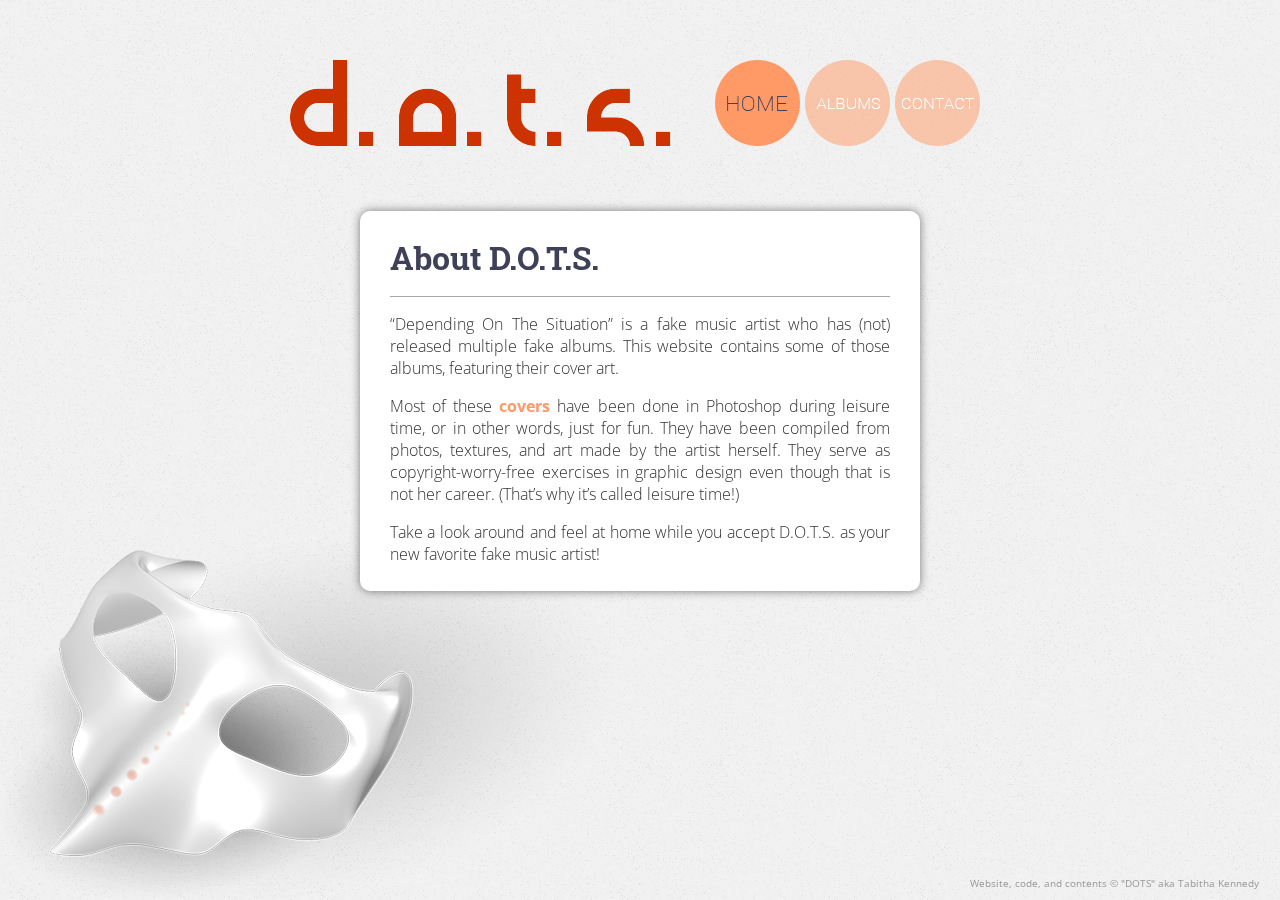
<file: index.html>
<!doctype html>
<html>
<head>
<meta charset="utf-8">
<title>D.O.T.S. Home Page</title>
<link href="stylesheet.css" rel="stylesheet" type="text/css">
<link rel="shortcut icon" href="favicon.ico" type="image/x-icon" />
<link href='http://fonts.googleapis.com/css?family=Open+Sans:300,300italic,700,700italic' rel='stylesheet' type='text/css'>
<link href='http://fonts.googleapis.com/css?family=Roboto+Slab:700' rel='stylesheet' type='text/css'>
<script type="text/javascript">
function MM_swapImgRestore() { //v3.0
  var i,x,a=document.MM_sr; for(i=0;a&&i<a.length&&(x=a[i])&&x.oSrc;i++) x.src=x.oSrc;
}
function MM_preloadImages() { //v3.0
  var d=document; if(d.images){ if(!d.MM_p) d.MM_p=new Array();
    var i,j=d.MM_p.length,a=MM_preloadImages.arguments; for(i=0; i<a.length; i++)
    if (a[i].indexOf("#")!=0){ d.MM_p[j]=new Image; d.MM_p[j++].src=a[i];}}
}

function MM_findObj(n, d) { //v4.01
  var p,i,x;  if(!d) d=document; if((p=n.indexOf("?"))>0&&parent.frames.length) {
    d=parent.frames[n.substring(p+1)].document; n=n.substring(0,p);}
  if(!(x=d[n])&&d.all) x=d.all[n]; for (i=0;!x&&i<d.forms.length;i++) x=d.forms[i][n];
  for(i=0;!x&&d.layers&&i<d.layers.length;i++) x=MM_findObj(n,d.layers[i].document);
  if(!x && d.getElementById) x=d.getElementById(n); return x;
}

function MM_swapImage() { //v3.0
  var i,j=0,x,a=MM_swapImage.arguments; document.MM_sr=new Array; for(i=0;i<(a.length-2);i+=3)
   if ((x=MM_findObj(a[i]))!=null){document.MM_sr[j++]=x; if(!x.oSrc) x.oSrc=x.src; x.src=a[i+2];}
}
</script>
</head>

<body id="bg" onLoad="MM_preloadImages('images/button3_onstate.png','images/button2_onstate.png')">
<header> <a href="index.html"><img src="images/logo.png" alt="logo" name="logo" width="381" height="86" id="logo"></a>
    &nbsp;&nbsp;&nbsp;&nbsp;&nbsp;&nbsp;&nbsp;&nbsp;&nbsp;
    <nav> <a href="index.html"><img src="images/button1_normal.png" width="86" height="86" alt="home"></a>
    <a href="albums.html" onMouseOut="MM_swapImgRestore()" onMouseOver="MM_swapImage('Albums','','images/button2_onstate.png',1)"><img src="images/button2_offstate.png" alt="albums" width="86" height="86" id="Albums"></a> <a href="contact.html" onMouseOut="MM_swapImgRestore()" onMouseOver="MM_swapImage('Contact','','images/button3_onstate.png',1)"><img src="images/button3_offstate.png" alt="contact" width="86" height="86" id="Contact"></a>
    </nav>
</header>
<div id="container">
	<article>
    	<h1>About D.O.T.S.</h1>
        <hr>
        <p>“Depending On The Situation” is a fake music artist who has (not)
released multiple fake albums. This website contains some of
those albums, featuring their cover art.</p>
		<p>Most of these <a href="albums.html">covers</a> have been done in Photoshop during leisure
time, or in other words, just for fun. They have been compiled
from photos, textures, and art made by the artist herself. They
serve as copyright-worry-free exercises in graphic design even
though that is not her career. (That’s why it’s called leisure
time!)</p>
		<p>Take a look around and feel at home while you accept D.O.T.S. as
your new favorite fake music artist!</p>
    </article>
</div>

<div id="bgimg"><img src="images/bg-mask-crop.png" name="bgimg" width="625" height="374"></div>
<footer>Website, code, and contents &copy; "DOTS" aka Tabitha Kennedy</footer>
</body>
</html>
</file>
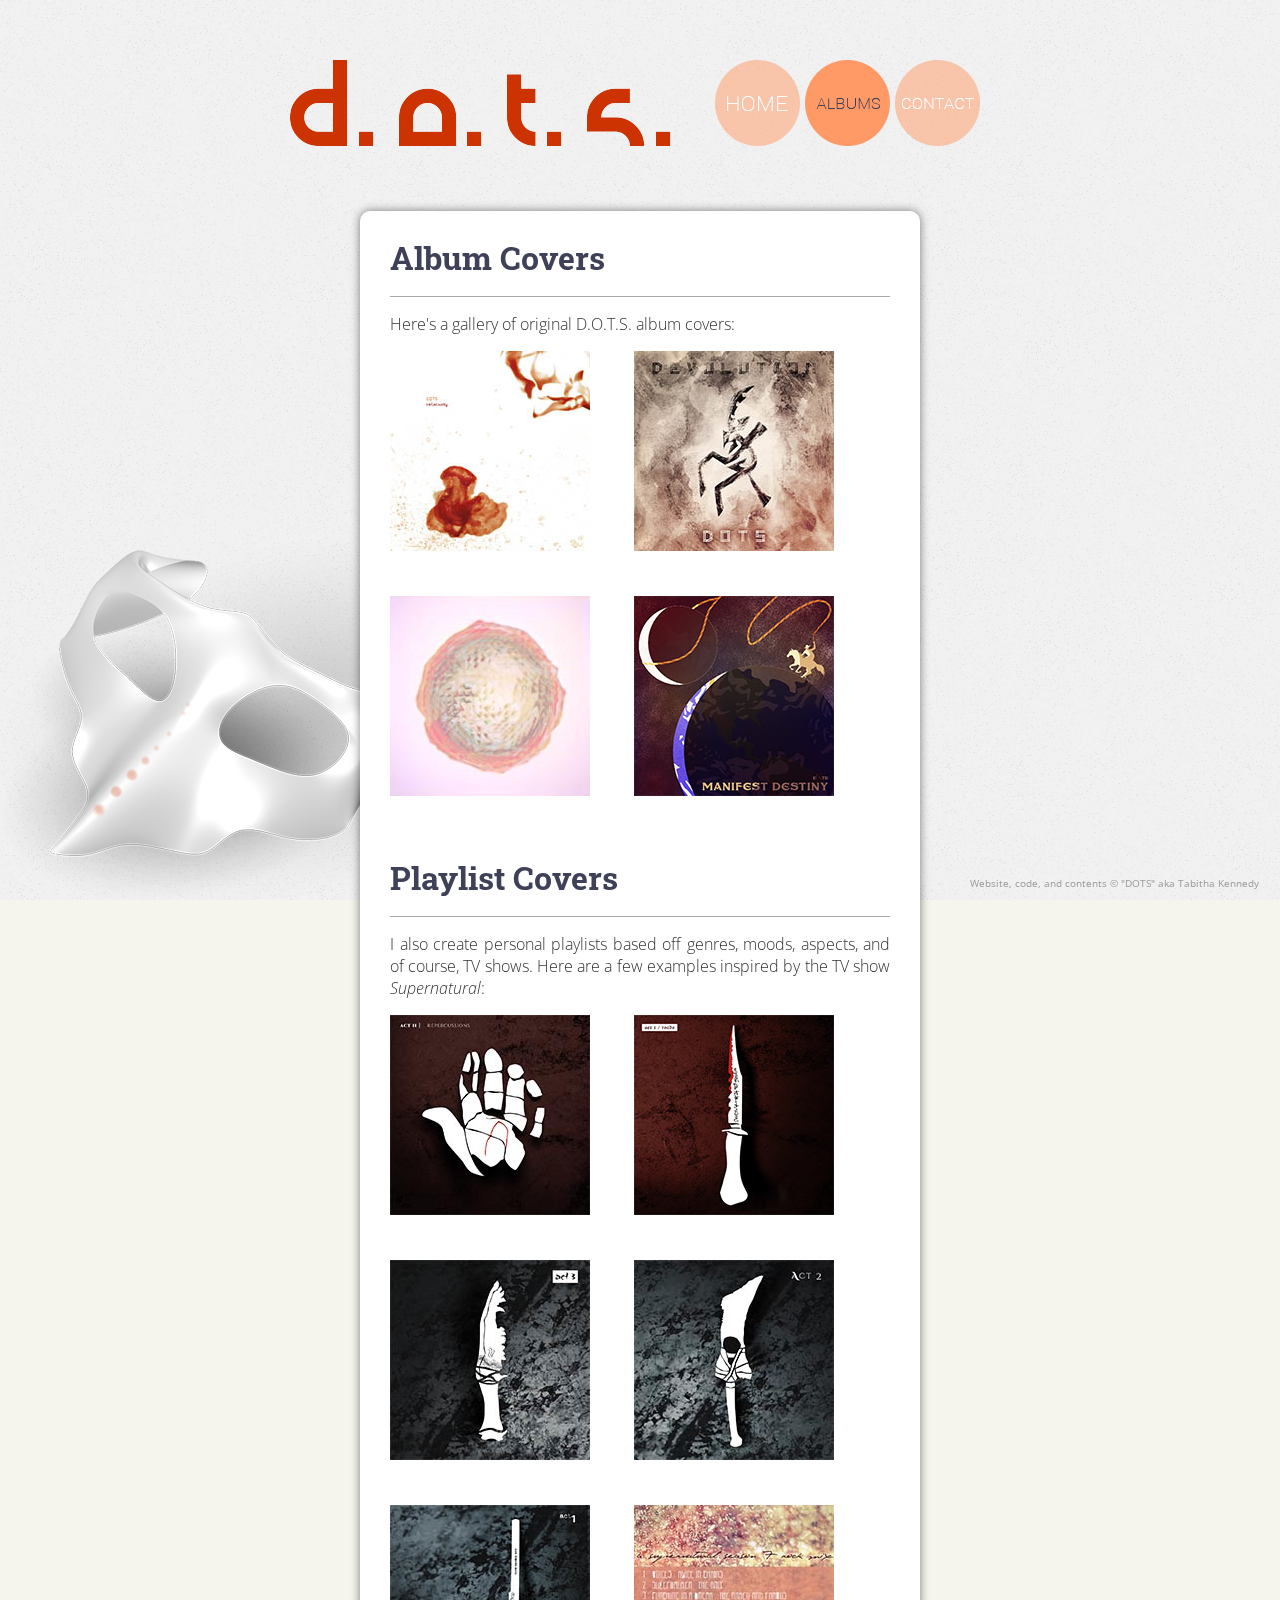
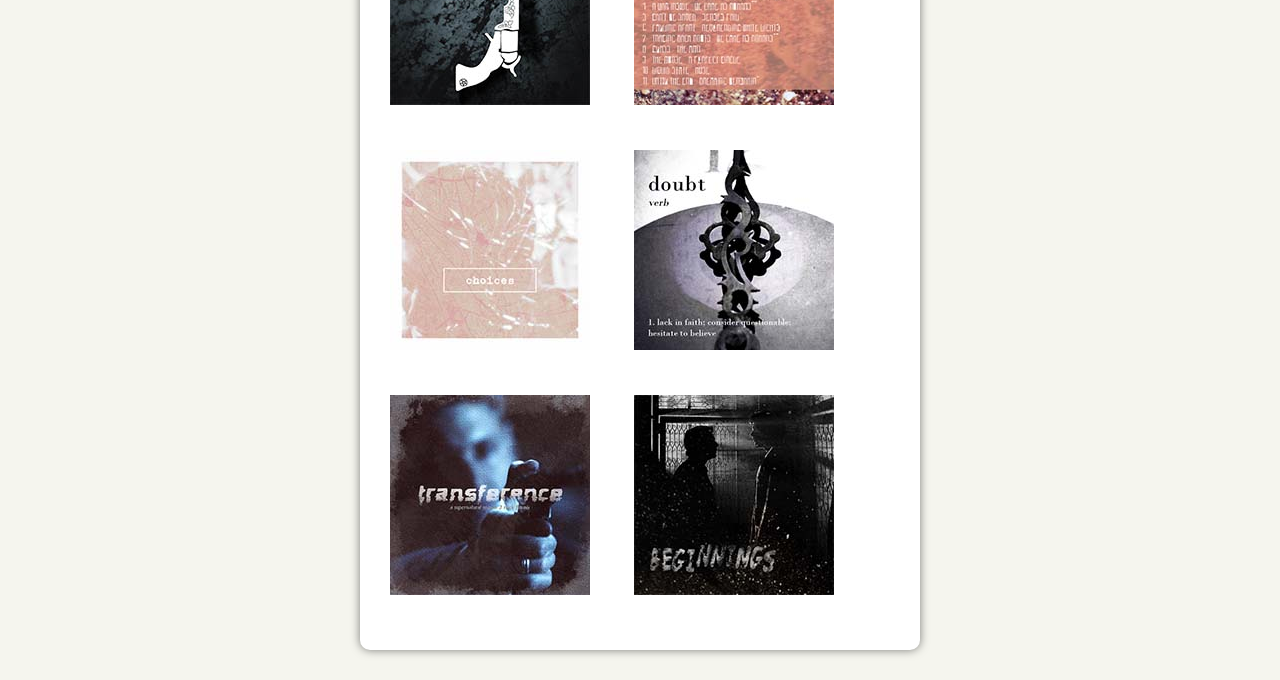
<file: albums.html>
<!doctype html>
<html>
<head>
<meta charset="utf-8">
<title>D.O.T.S. Album Covers</title>
<link href="stylesheet.css" rel="stylesheet" type="text/css">
<link rel="shortcut icon" href="favicon.ico" type="image/x-icon" />
<link href='http://fonts.googleapis.com/css?family=Open+Sans:300,300italic,700,700italic' rel='stylesheet' type='text/css'>
<link href='http://fonts.googleapis.com/css?family=Roboto+Slab:700' rel='stylesheet' type='text/css'>
<script type="text/javascript">
function MM_swapImgRestore() { //v3.0
  var i,x,a=document.MM_sr; for(i=0;a&&i<a.length&&(x=a[i])&&x.oSrc;i++) x.src=x.oSrc;
}
function MM_preloadImages() { //v3.0
  var d=document; if(d.images){ if(!d.MM_p) d.MM_p=new Array();
    var i,j=d.MM_p.length,a=MM_preloadImages.arguments; for(i=0; i<a.length; i++)
    if (a[i].indexOf("#")!=0){ d.MM_p[j]=new Image; d.MM_p[j++].src=a[i];}}
}

function MM_findObj(n, d) { //v4.01
  var p,i,x;  if(!d) d=document; if((p=n.indexOf("?"))>0&&parent.frames.length) {
    d=parent.frames[n.substring(p+1)].document; n=n.substring(0,p);}
  if(!(x=d[n])&&d.all) x=d.all[n]; for (i=0;!x&&i<d.forms.length;i++) x=d.forms[i][n];
  for(i=0;!x&&d.layers&&i<d.layers.length;i++) x=MM_findObj(n,d.layers[i].document);
  if(!x && d.getElementById) x=d.getElementById(n); return x;
}

function MM_swapImage() { //v3.0
  var i,j=0,x,a=MM_swapImage.arguments; document.MM_sr=new Array; for(i=0;i<(a.length-2);i+=3)
   if ((x=MM_findObj(a[i]))!=null){document.MM_sr[j++]=x; if(!x.oSrc) x.oSrc=x.src; x.src=a[i+2];}
}
</script>
</head>

<body id="bg" onLoad="MM_preloadImages('images/button3_onstate.png','images/button1_onstate.png')">
<header> <a href="index.html"><img src="images/logo.png" alt="logo" name="logo" width="381" height="86" id="logo"></a>
    &nbsp;&nbsp;&nbsp;&nbsp;&nbsp;&nbsp;&nbsp;&nbsp;&nbsp;
    <nav> 
    <a href="index.html" onMouseOut="MM_swapImgRestore()" onMouseOver="MM_swapImage('Home','','images/button1_onstate.png',1)"><img src="images/button1_offstate.png" alt="home" width="86" height="86" id="Home"></a> <a href="albums.html"><img src="images/button2_normal.png" width="86" height="86" alt="albums"></a> <a href="contact.html" onMouseOut="MM_swapImgRestore()" onMouseOver="MM_swapImage('Contact','','images/button3_onstate.png',1)"><img src="images/button3_offstate.png" alt="contact" width="86" height="86" id="Contact"></a>
    </nav>
</header>
<div id="container">
	<article>
    	<h1>Album Covers</h1>
        <hr>
        <p>Here's a gallery of original D.O.T.S. album covers:</p>
        <!--LIGHTBOX GALLERY-->
        <!--thumbnail image-->
            <a href="#a004">
            <img src="thumbs/15-0213blood1.jpg" alt="Blood (click to fullview)" width="200" height="200" class="thumb"> </a>
            <!--lightbox image-->
            <a href="#_" class="lightbox" id="a004">
            <img src="gallery/15-0213blood1.png" width="1000" height="1000" alt="Blood (click to close)"> </a>
        <!--thumbnail image-->
            <a href="#a003">
            <img src="thumbs/14-0319devolution.jpg" alt="Devolution (click to fullview)" width="200" height="200" class="thumb"> </a>
            <!--lightbox image-->
            <a href="#_" class="lightbox" id="a003">
            <img src="gallery/14-0319devolution.png" width="1000" height="1000" alt="Devolution (click to close)"> </a>
       	<!--thumbnail image-->
            <a href="#a002">
            <img src="thumbs/14-0221space3d.jpg" alt="3D Space (click to fullview)" width="200" height="200" class="thumb"> </a>
            <!--lightbox image-->
            <a href="#_" class="lightbox" id="a002">
            <img src="gallery/14-0221space3d.png" width="1102" height="1102" alt="3D Space  (click to close)"> </a>
        <!--thumbnail image-->
            <a href="#a001">
            <img src="thumbs/14-0221manifestdestiny.jpg" alt="Manifest Destiny (click to fullview)" width="200" height="200" class="thumb"></a>
            <!--lightbox image-->
            <a href="#_" class="lightbox" id="a001">
            <img src="gallery/14-0221manifestdestiny.png" width="1200" height="1200" alt="Manifest Destiny (click to close)"> </a>
          <!--END FIRST GALLERY-->
          <h1>Playlist Covers</h1>
          <hr>
      <p>I also create personal playlists based off genres, moods, aspects, and of course, TV shows. Here are a few examples inspired by the TV show <em>Supernatural</em>:</p>
          <!--LIGHTBOX GALLERY-->
          <!--thumbnail image-->
            <a href="#p010">
            <img src="thumbs/14-0529samact2.jpg" alt="God Has Heard Act 2 (click to fullview)" width="200" height="200" class="thumb"></a>
            <!--lightbox image-->
            <a href="#_" class="lightbox" id="p010">
            <img src="gallery/14-0529samact2.png" width="1000" height="1000" alt="God Has Heard Act 2 (click to close)"></a>
          <!--thumbnail image-->
            <a href="#p009">
            <img src="thumbs/14-0529samact1.jpg" alt="God Has Heard Act 1 (click to fullview)" width="200" height="200" class="thumb"></a>
            <!--lightbox image-->
            <a href="#_" class="lightbox" id="p009">
            <img src="gallery/14-0529samact1.png" width="600" height="600" alt="God Has Heard Act 1 (click to close)"></a>
          <!--thumbnail image-->
            <a href="#p008">
            <img src="thumbs/14-0529deanact3.jpg" alt="Chief of Ten Act 3 (click to fullview)" width="200" height="200" class="thumb"></a>
            <!--lightbox image-->
            <a href="#_" class="lightbox" id="p008">
            <img src="gallery/14-0529deanact3.png" width="1000" height="1000" alt="Chief of Ten Act 3 (click to close)"></a>
          <!--thumbnail image-->
            <a href="#p007">
            <img src="thumbs/14-0529deanact2.jpg" alt="Chief of Ten Act 2 (click to fullview)" width="200" height="200" class="thumb"></a>
            <!--lightbox image-->
            <a href="#_" class="lightbox" id="p007">
            <img src="gallery/14-0529deanact2.png" width="1000" height="1000" alt="Chief of Ten Act 2 (click to close)"></a>
          <!--thumbnail image-->
            <a href="#p006">
            <img src="thumbs/14-0529deanact1.jpg" alt="Chief of Ten Act 1 (click to fullview)" width="200" height="200" class="thumb"></a>
            <!--lightbox image-->
            <a href="#_" class="lightbox" id="p006">
            <img src="gallery/14-0529deanact1.png" width="1000" height="1000" alt="Chief of Ten Act 1 (click to close)"></a>
          <!--thumbnail image-->
            <a href="#p005">
            <img src="thumbs/13-0802s7mix.jpg" alt="Season 7 tracklist (click to fullview)" width="200" height="200" class="thumb"></a>
            <!--lightbox image-->
            <a href="#_" class="lightbox" id="p005">
            <img src="gallery/13-0802s7mix.png" width="500" height="500" alt="Season 7 tracklist (click to close)"></a>
          <!--thumbnail image-->
            <a href="#p004">
            <img src="thumbs/13-0727s4mix.jpg" alt="Season 4: Choices (click to fullview)" width="200" height="200" class="thumb"></a>
            <!--lightbox image-->
            <a href="#_" class="lightbox" id="p004">
            <img src="gallery/13-0727s4mix.png" width="500" height="500" alt="Season 4: Choices (click to close)"></a>
          <!--thumbnail image-->
            <a href="#p003">
            <img src="thumbs/13-0727s3mix.jpg" alt="Season 3: Doubt (click to fullview)" width="200" height="200" class="thumb"></a>
            <!--lightbox image-->
            <a href="#_" class="lightbox" id="p003">
            <img src="gallery/13-0727s3mix.png" width="500" height="500" alt="Season 3: Doubt (click to close)"></a>
          <!--thumbnail image-->
            <a href="#p002">
            <img src="thumbs/13-0724s2mix.jpg" alt="Season 2: Transference (click to fullview)" width="200" height="200" class="thumb"></a>
            <!--lightbox image-->
            <a href="#_" class="lightbox" id="p002">
            <img src="gallery/13-0724s2mix.png" width="500" height="500" alt="Season 2: Transference (click to close)"></a>
          <!--thumbnail image-->
            <a href="#p001">
            <img src="thumbs/13-0723s1mix.jpg" alt="Season 1: Beginnings (click to fullview)" width="200" height="200" class="thumb"></a>
            <!--lightbox image-->
            <a href="#_" class="lightbox" id="p001">
            <img src="gallery/13-0723s1mix.png" width="500" height="500" alt="Season 1: Beginnings (click to close)"></a>
          <!--END OF GALLERY-->
        
    </article>
</div>

<div id="bgimg"><img src="images/bg-mask-crop.png" name="bgimg" width="625" height="374"></div>
<footer>Website, code, and contents &copy; "DOTS" aka Tabitha Kennedy</footer>
</body>
</html>
</file>
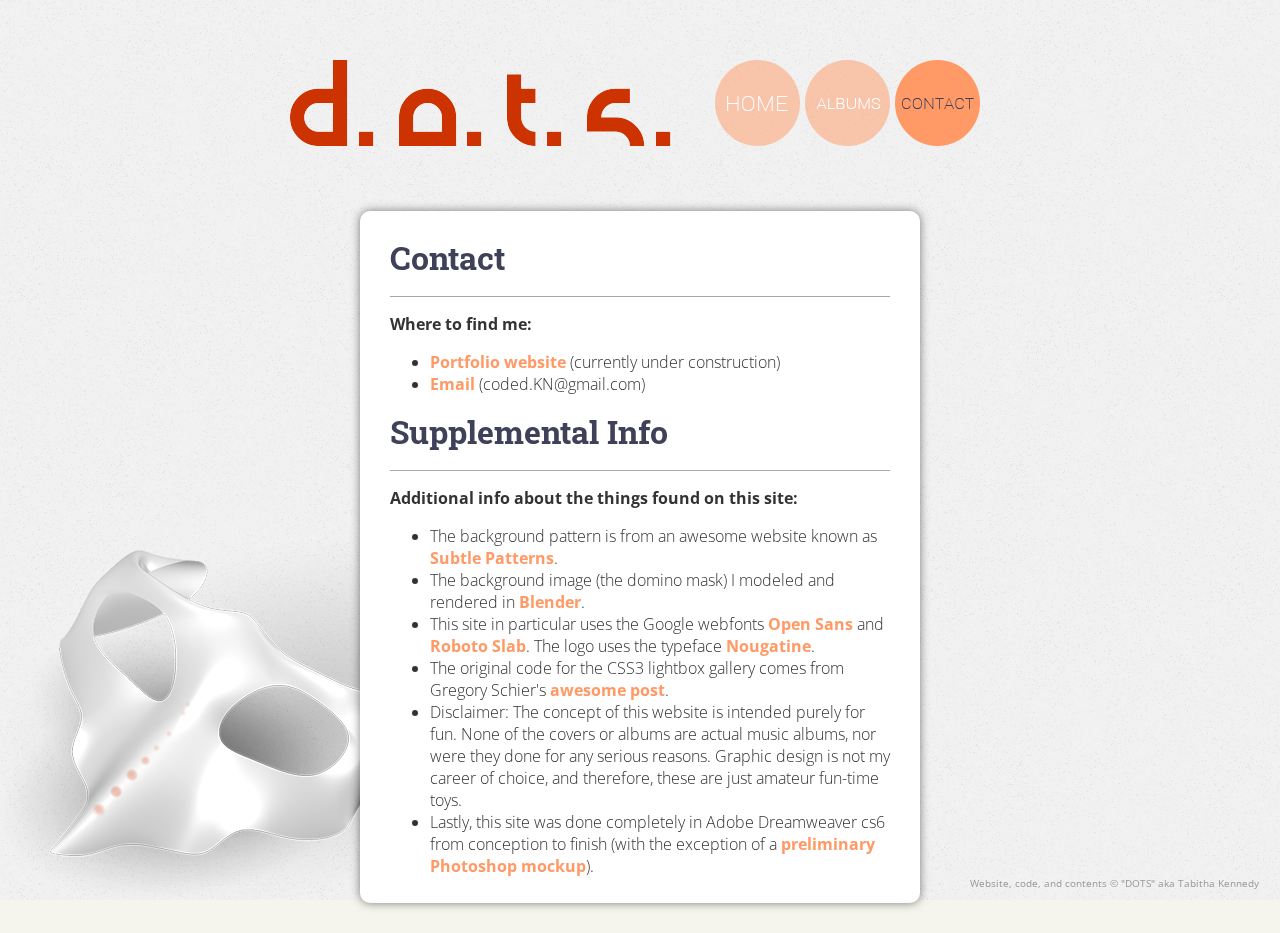
<file: contact.html>
<!doctype html>
<html>
<head>
<meta charset="utf-8">
<title>D.O.T.S. Contact and Info</title>
<link href="stylesheet.css" rel="stylesheet" type="text/css">
<link rel="shortcut icon" href="favicon.ico" type="image/x-icon" />
<link href='http://fonts.googleapis.com/css?family=Open+Sans:300,300italic,700,700italic' rel='stylesheet' type='text/css'>
<link href='http://fonts.googleapis.com/css?family=Roboto+Slab:700' rel='stylesheet' type='text/css'>
<script type="text/javascript">
function MM_swapImgRestore() { //v3.0
  var i,x,a=document.MM_sr; for(i=0;a&&i<a.length&&(x=a[i])&&x.oSrc;i++) x.src=x.oSrc;
}
function MM_preloadImages() { //v3.0
  var d=document; if(d.images){ if(!d.MM_p) d.MM_p=new Array();
    var i,j=d.MM_p.length,a=MM_preloadImages.arguments; for(i=0; i<a.length; i++)
    if (a[i].indexOf("#")!=0){ d.MM_p[j]=new Image; d.MM_p[j++].src=a[i];}}
}

function MM_findObj(n, d) { //v4.01
  var p,i,x;  if(!d) d=document; if((p=n.indexOf("?"))>0&&parent.frames.length) {
    d=parent.frames[n.substring(p+1)].document; n=n.substring(0,p);}
  if(!(x=d[n])&&d.all) x=d.all[n]; for (i=0;!x&&i<d.forms.length;i++) x=d.forms[i][n];
  for(i=0;!x&&d.layers&&i<d.layers.length;i++) x=MM_findObj(n,d.layers[i].document);
  if(!x && d.getElementById) x=d.getElementById(n); return x;
}

function MM_swapImage() { //v3.0
  var i,j=0,x,a=MM_swapImage.arguments; document.MM_sr=new Array; for(i=0;i<(a.length-2);i+=3)
   if ((x=MM_findObj(a[i]))!=null){document.MM_sr[j++]=x; if(!x.oSrc) x.oSrc=x.src; x.src=a[i+2];}
}
</script>
</head>

<body id="bg" onLoad="MM_preloadImages('images/button2_onstate.png','images/button1_onstate.png')">
<header> <a href="index.html"><img src="images/logo.png" alt="logo" name="logo" width="381" height="86" id="logo"></a>
    &nbsp;&nbsp;&nbsp;&nbsp;&nbsp;&nbsp;&nbsp;&nbsp;&nbsp;
    <nav> <a href="index.html" onMouseOut="MM_swapImgRestore()" onMouseOver="MM_swapImage('Home','','images/button1_onstate.png',1)"><img src="images/button1_offstate.png" alt="home" width="86" height="86" id="Home"></a> <a href="albums.html" onMouseOut="MM_swapImgRestore()" onMouseOver="MM_swapImage('Albums','','images/button2_onstate.png',1)"><img src="images/button2_offstate.png" alt="albums" width="86" height="86" id="Albums"></a> <a href="contact.html"><img src="images/button3_normal.png" width="86" height="86" alt="contact"></a></nav>
</header>
<div id="container">
	<article>
    	<h1>Contact</h1>
        <hr>
        <p><strong>Where to find me:</strong><ul>
        	<li><a href="http://codelack.art" target="_blank">Portfolio website</a> (currently under construction)</li>
            <li><a href="mailto:coded.kn@gmail.com" target="_top">Email</a> (coded.KN@gmail.com)</li>
        </ul></p>
        <h1>Supplemental Info</h1>
        <hr>
        <p><strong>Additional info about the things found on this site:</strong><ul>
        	<li>The background pattern is from an awesome website known as <a href="http://subtlepatterns.com/" target="_blank">Subtle Patterns</a>.</li>
            <li>The background image (the domino mask) I modeled and rendered in <a href="http://www.blender.org/" target="_blank">Blender</a>.</li>
            <li>This site in particular uses the Google webfonts <a href="https://www.google.com/fonts/specimen/Open+Sans" target="_blank">Open Sans</a> and <a href="http://www.google.com/fonts/specimen/Roboto+Slab" target="_blank">Roboto Slab</a>. The logo uses the typeface <a href="https://www.behance.net/gallery/3481787/NOUGATINE-free-font" target="_blank">Nougatine</a>.</li>
            <li>The original code for the CSS3 lightbox gallery comes from Gregory Schier's <a href="http://codepen.io/gschier/pen/HCoqh" target="_blank">awesome post</a>.</li>
            <li>Disclaimer: The concept of this website is intended purely for fun. None of the covers or albums are actual music albums, nor were they done for any serious reasons. Graphic design is not my career of choice, and therefore, these are just amateur fun-time toys.</li>
            <li>Lastly, this site was done completely in Adobe Dreamweaver cs6 from conception to finish (with the exception of a <a href="15-0311_dots-mockup.pdf">preliminary Photoshop mockup</a>).</li>
        </ul></p>
    </article>
</div>

<div id="bgimg"><img src="images/bg-mask-crop.png" name="bgimg" width="625" height="374"></div>
<footer>Website, code, and contents &copy; "DOTS" aka Tabitha Kennedy</footer>
</body>
</html>
</file>
<file: stylesheet.css>
@charset "utf-8";
body {
	font-family: "Open Sans", Calibri, Arial, Helvetica, sans-serif;
	background-color: #F5F5EE;
	background-image: url(images/bg_repeat.png);
	background-repeat: repeat;
	background-attachment: fixed;
}
/*#bg {
	
	background-image: url(images/bg-mask-crop.png);
	background-repeat: no-repeat;
	background-attachment: fixed;
	background-position: left bottom;
}
html {
	background-image: url(images/bg_repeat.png);
	background-repeat: repeat;
	background-attachment: fixed;
	
	background-image: url(images/bg-mask-crop.png);
	background-repeat: no-repeat;
	background-attachment: fixed;
	background-position: left bottom;
	
	background: url(images/bg-mask-crop.png) no-repeat, url(images/bg_repeat.png) repeat;
}*/
img {
	border: none;
}
h1 {
	font-family: "Roboto Slab", Cambria, Georgia, serif;
	font-weight: 700;
	font-size: xx-large;
	color: #3e4158;
	line-height: 1em;
}
b, strong {
	font-weight: 700;
}
#container {
	margin: 30px auto;
	z-index: 99;
	position: relative;
	clear: both;
	display: block;
}
#container a:link {
	text-decoration: none;
	color: #f96;
	font-weight: 700;
}
#container a:visited {
	color: #f96;
}
#container a:hover {
	color: #3e4158;
}
#container a:active {
	color: ##3e4158;
}
header {
	position: relative;
	width: 700px;
	margin: 60px auto;
	display: block;
}
#logo {
	display: inline-block;
}
nav {
	display: inline-block;
	right: 0;
}
#bgimg {
	bottom: 0;
	left: 0;
	z-index: -1;
	position: fixed;
	width: 625px;
	height: 374px;
}
footer {
	font-size: x-small;
	color: #999;
	display: block;
	margin: 10px;
	width: 300px;
	position: fixed;
	z-index: 10;
	right: 0px;
	bottom: 0px;
}

article p {
	font-weight: 300;
	color: #333;
	font-size: 16px;
	text-align: justify;
}
article ul li {
	font-weight: 300;
	color: #333;
	font-size: 16px;
}
article {
	background-color: white;
	padding: 10px 30px;
	width: 500px;
	margin: 30px auto;
	position: relative;
	display: block;
	border-radius: 10px;
	box-shadow: 0px 0px 10px rgba(0, 0, 0, .5);
}
hr {
	border: 0;
	height: 1px;
	background: #aaa;
}
.thumb {
	margin-right: 40px;
	margin-bottom: 40px;
}

/*LIGHTBOX GALLERY*/
/* code from: http://codepen.io/gschier/pen/HCoqh */

.lightbox {
	/** Default lightbox to hidden */
	display: none;
	/** Position and style */
	position: fixed;
	z-index: 999;
	width: 100%;
	height: 100%;
	text-align: center;
	top: 0;
	left: 0;
	background: rgba(0,0,0,0.8);
	/*overflow: scroll;*/
}
.lightbox img {
	/** Pads the lightbox image */
	max-height: 90%;
	width: auto;
	margin-top: 2%;
}
.lightbox:target {
	/** Removes default browser outline */
	outline: none;
	/** Unhides lightbox **/
	display: block;
}
</file>
